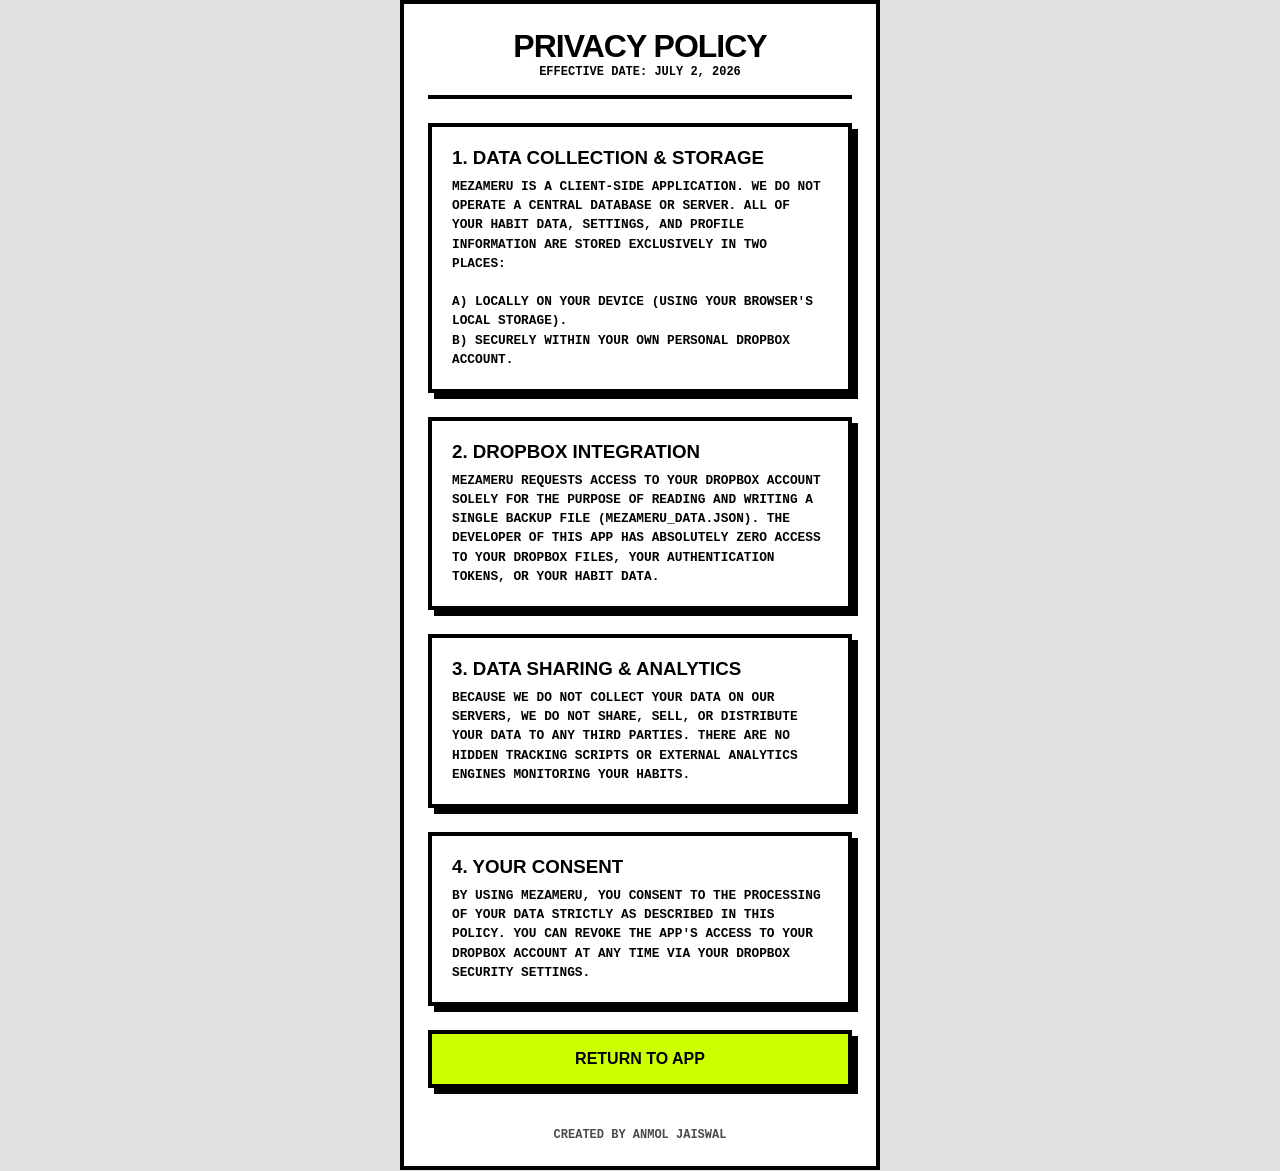
<file: privacy.html>
<!DOCTYPE html>
<html lang="en">
<head>
    <meta charset="UTF-8">
    <meta name="viewport" content="width=device-width, initial-scale=1.0, maximum-scale=1.0, user-scalable=no">
    <title>MEZAMERU - Privacy Policy</title>
    <link rel="stylesheet" href="styles.css">
    <meta name="theme-color" content="#ccff00">
</head>
<body style="height: auto; overflow-y: auto;">
    
    <div class="app-container" style="height: auto; min-height: 100vh; overflow-y: auto; padding: 24px; display: block;">
        
        <header class="brutal-header">
            <h1 class="section-title" style="font-size: 2rem;">PRIVACY POLICY</h1>
            <p class="mono-text">EFFECTIVE DATE: JULY 2, 2026</p>
        </header>

        <div class="brutal-box" style="padding: 20px; margin-bottom: 24px;">
            <h3 style="font-weight: 900; margin-bottom: 8px;">1. DATA COLLECTION & STORAGE</h3>
            <p class="mono-text" style="line-height: 1.5; font-size: 0.8rem;">
                MEZAMERU is a client-side application. We do not operate a central database or server. All of your habit data, settings, and profile information are stored exclusively in two places:
                <br><br>
                A) Locally on your device (using your browser's Local Storage).<br>
                B) Securely within your own personal Dropbox account.
            </p>
        </div>

        <div class="brutal-box" style="padding: 20px; margin-bottom: 24px;">
            <h3 style="font-weight: 900; margin-bottom: 8px;">2. DROPBOX INTEGRATION</h3>
            <p class="mono-text" style="line-height: 1.5; font-size: 0.8rem;">
                MEZAMERU requests access to your Dropbox account solely for the purpose of reading and writing a single backup file (<code>mezameru_data.json</code>). The developer of this app has absolutely zero access to your Dropbox files, your authentication tokens, or your habit data.
            </p>
        </div>

        <div class="brutal-box" style="padding: 20px; margin-bottom: 24px;">
            <h3 style="font-weight: 900; margin-bottom: 8px;">3. DATA SHARING & ANALYTICS</h3>
            <p class="mono-text" style="line-height: 1.5; font-size: 0.8rem;">
                Because we do not collect your data on our servers, we do not share, sell, or distribute your data to any third parties. There are no hidden tracking scripts or external analytics engines monitoring your habits.
            </p>
        </div>

        <div class="brutal-box" style="padding: 20px; margin-bottom: 24px;">
            <h3 style="font-weight: 900; margin-bottom: 8px;">4. YOUR CONSENT</h3>
            <p class="mono-text" style="line-height: 1.5; font-size: 0.8rem;">
                By using MEZAMERU, you consent to the processing of your data strictly as described in this policy. You can revoke the app's access to your Dropbox account at any time via your Dropbox Security settings.
            </p>
        </div>

        <a href="index.html" style="text-decoration: none;">
            <button class="brutal-btn action-btn" style="margin-top: 0;">RETURN TO APP</button>
        </a>

        <p class="watermark mono-text" style="margin-top: 40px; padding-top: 0;">CREATED BY ANMOL JAISWAL</p>

    </div>

</body>
</html>
</file>
<file: styles.css>
/* BRUTALIST ROOT VARIABLES */
:root {
    --bg: #ffffff;
    --fg: #000000;
    --acid: #ccff00; /* Toxic Green */
    --accent: #ff00ff; /* Hot Pink */
    --gray: #e0e0e0;
    
    --border-thick: 4px;
    --shadow-hard: 6px 6px 0px var(--fg);
    --shadow-pressed: 2px 2px 0px var(--fg);
    
    --nav-height: 70px;
    --font-main: "Helvetica Neue", Arial, sans-serif;
    --font-mono: "Courier New", Courier, monospace;
}

* { box-sizing: border-box; margin: 0; padding: 0; }

/* LOCK THE SCREEN FROM SCROLLING */
html, body {
    height: 100%;
    overflow: hidden; 
    overscroll-behavior-y: none; 
}

body { 
    background-color: var(--gray); 
    color: var(--fg); 
    display: flex; 
    justify-content: center; 
    font-family: var(--font-main);
    text-transform: uppercase;
}

.app-container { 
    width: 100%; 
    max-width: 480px; 
    height: 100dvh; 
    background-color: var(--bg); 
    position: relative; 
    display: flex; 
    flex-direction: column; 
    overflow: hidden; 
    border: var(--border-thick) solid var(--fg); 
}

/* --- Core Brutalist Classes --- */
.brutal-box {
    background: var(--bg);
    border: var(--border-thick) solid var(--fg);
    box-shadow: var(--shadow-hard);
}

.mono-text {
    font-family: var(--font-mono);
    font-size: 0.75rem;
    font-weight: 700;
}

.huge-text {
    font-size: 2rem;
    font-weight: 900;
}

/* New Brutal Box representation for stats and streaks */
.stat-pill {
    display: inline-flex;
    align-items: center;
    justify-content: center;
    background-color: var(--acid);
    padding: 6px 10px;
    border: 2px solid var(--fg);
    font-family: var(--font-mono);
    font-weight: 900;
    font-size: 0.75rem;
    text-transform: uppercase;
    line-height: normal;
    box-shadow: 2px 2px 0px var(--fg);
    white-space: nowrap;
}

/* Legacy highlight */
.highlight {
    background-color: var(--acid);
    padding: 4px 8px;
    display: inline-block;
    border: 2px solid var(--fg);
}

/* --- Remove Spin Buttons from Number Inputs --- */
input[type="number"]::-webkit-inner-spin-button,
input[type="number"]::-webkit-outer-spin-button {
    -webkit-appearance: none;
    margin: 0;
}
input[type="number"] {
    -moz-appearance: textfield; /* Firefox */
    appearance: textfield;
}

/* --- Login Screen --- */
.login-screen { position: fixed; top: 0; left: 0; width: 100%; height: 100%; background: var(--acid); display: none; justify-content: center; align-items: center; z-index: 2000; }
.login-screen.active { display: flex; }
.login-content { padding: 40px; text-align: center; display: flex; flex-direction: column; align-items: center; background: var(--bg); }
.login-content h1 { font-size: 3rem; font-weight: 900; margin-bottom: 10px; border-bottom: var(--border-thick) solid var(--fg); padding-bottom: 10px; }
.blink { animation: blinker 1s linear infinite; margin-top: 20px; background: var(--fg); color: var(--bg); padding: 5px; }
@keyframes blinker { 50% { opacity: 0; } }

/* --- Tabs Content --- */
.tab-content { flex: 1; overflow-y: auto; padding: 24px 24px calc(var(--nav-height) + 80px) 24px; display: none; }
.tab-content.active { display: block; }
.account-tab-flex.active { display: flex; flex-direction: column; }

/* --- Headers --- */
.brutal-header { margin-bottom: 24px; border-bottom: var(--border-thick) solid var(--fg); padding-bottom: 16px; text-align: center;}
.section-title { font-size: 2.2rem; font-weight: 900; letter-spacing: -1px; }

/* --- Horizontal Date Scroller --- */
.date-scroller-wrapper { 
    width: calc(100% + 48px); 
    margin: -24px -24px 20px -24px; 
    position: relative; 
    background: transparent; 
    border-bottom: var(--border-thick) solid var(--fg);
}
.date-scroller { 
    display: flex; 
    overflow-x: auto; 
    scroll-snap-type: x mandatory; 
    scrollbar-width: none; 
    gap: 12px; 
    padding: 24px calc(50% - 35px); 
}
.date-scroller::-webkit-scrollbar { display: none; } 

.date-item { flex: 0 0 auto; width: 70px; height: 80px; display: flex; flex-direction: column; align-items: center; justify-content: center; scroll-snap-align: center; border: var(--border-thick) solid var(--fg); background: var(--bg); cursor: pointer; box-shadow: 4px 4px 0px var(--fg); transition: transform 0.1s; position: relative; }
.date-item:active { transform: translate(2px, 2px); box-shadow: 2px 2px 0px var(--fg); }
.date-item.active { background: var(--acid); box-shadow: inset 4px 4px 0px rgba(0,0,0,0.1), 2px 2px 0px var(--fg); transform: translate(2px, 2px); }
.date-item-day { font-family: var(--font-mono); font-size: 0.7rem; font-weight: 800; border-bottom: 2px solid var(--fg); width: 100%; text-align: center; padding-bottom: 2px; margin-bottom: 4px;}
.date-item-num { font-size: 1.5rem; font-weight: 900; }

.dummy-item { 
    flex: 0 0 auto; 
    width: 70px; height: 80px; 
    display: flex; flex-direction: column; align-items: center; justify-content: center; 
    scroll-snap-align: center; 
    border: var(--border-thick) solid #999; 
    background: var(--gray); 
    pointer-events: none; 
    opacity: 0.5;
}
.dummy-item .date-item-day { font-family: var(--font-mono); font-size: 0.7rem; font-weight: 800; border-bottom: 2px solid #999; width: 100%; text-align: center; padding-bottom: 2px; margin-bottom: 4px; color: #777; }
.dummy-item .date-item-num { font-size: 1.5rem; font-weight: 900; color: #777; }

/* --- Filter Controls --- */
.filter-controls { display: flex; gap: 8px; margin-bottom: 24px; }
.filter-btn { flex: 1; background: var(--bg); border: var(--border-thick) solid var(--fg); padding: 12px 0; font-weight: 900; cursor: pointer; box-shadow: var(--shadow-hard); transition: all 0.1s; }
.filter-btn:active { transform: translate(4px, 4px); box-shadow: var(--shadow-pressed); }
.filter-btn.active { background: var(--fg); color: var(--bg); box-shadow: var(--shadow-pressed); transform: translate(4px, 4px); }

/* --- Analytics Controls & Chart --- */
.analytics-controls { display: flex; flex-wrap: wrap; gap: 8px; margin-bottom: 16px; }
.filter-btn-small { flex: 1; padding: 8px 4px; font-size: 0.7rem; font-family: var(--font-mono); }
.filter-btn-small.active { background: var(--fg); color: var(--bg); box-shadow: var(--shadow-pressed); transform: translate(4px, 4px); }
.custom-range-container { display: none; margin-bottom: 16px; }
.custom-range-container.active { display: flex; }
.chart-container { width: 100%; height: 250px; padding: 10px; background: var(--acid); margin-top: 16px; }

/* --- Habit Cards --- */
.empty-state { text-align: center; font-family: var(--font-mono); font-weight: bold; font-size: 0.9rem; padding: 30px; border: var(--border-thick) dashed var(--fg); background: var(--acid); }
.habit-card, .edit-habit-card { background: var(--bg); border: var(--border-thick) solid var(--fg); padding: 16px 20px; margin-bottom: 20px; display: flex; justify-content: space-between; align-items: center; cursor: pointer; box-shadow: var(--shadow-hard); transition: transform 0.1s, box-shadow 0.1s; }
.habit-card:active, .edit-habit-card:active { transform: translate(4px, 4px); box-shadow: var(--shadow-pressed); }
.habit-info h3, .edit-info h3 { font-size: 1.2rem; font-weight: 900; }

.status-btn { background: var(--bg); border: 3px solid var(--fg); padding: 6px 12px; font-family: var(--font-mono); font-weight: 800; font-size: 0.8rem; pointer-events: none; min-width: 90px; text-align: center; box-shadow: 3px 3px 0px var(--fg); }
.status-btn.COMPLETED { background: var(--acid); }
.status-btn.SKIPPED { background: var(--fg); color: var(--bg); text-decoration: line-through; }
.edit-indicator { font-size: 1.5rem; font-weight: bold; }
.edit-info p { font-family: var(--font-mono); font-weight: bold; font-size: 0.7rem; margin-top: 6px; }

/* --- Buttons & Inputs --- */
.brutal-btn { background: var(--acid); border: var(--border-thick) solid var(--fg); font-weight: 900; cursor: pointer; box-shadow: var(--shadow-hard); transition: all 0.1s; text-transform: uppercase; }
.brutal-btn:active { transform: translate(4px, 4px); box-shadow: var(--shadow-pressed); }

.fab-add-habit { position: absolute; bottom: calc(var(--nav-height) + 20px); left: 24px; right: 24px; width: calc(100% - 48px); padding: 16px; font-size: 1.1rem; }
.action-btn { width: 100%; padding: 16px; font-size: 1rem; margin-top: 12px; }
.outline-btn { background: var(--bg); }

.brutal-input { width: 100%; padding: 14px; border: var(--border-thick) solid var(--fg); background: var(--bg); font-family: var(--font-mono); font-weight: bold; font-size: 1rem; outline: none; text-transform: uppercase; box-shadow: inset 4px 4px 0px rgba(0,0,0,0.05); }
.brutal-input:focus { background: var(--acid); }

/* --- Day Selector --- */
.day-selector { display: flex; gap: 6px; justify-content: space-between; margin-top: 8px; }
.day-btn { flex: 1; aspect-ratio: 1; border: 3px solid var(--fg); background: var(--bg); font-family: var(--font-mono); font-weight: 900; font-size: 1rem; cursor: pointer; display: flex; align-items: center; justify-content: center; transition: all 0.1s; box-shadow: 2px 2px 0px var(--fg); outline: none; }
.day-btn:active { transform: translate(2px, 2px); box-shadow: 0px 0px 0px var(--fg); }
.day-btn.active { background: var(--acid); box-shadow: inset 3px 3px 0px rgba(0,0,0,0.1); border-width: 4px; }

/* --- Smart Precision Input --- */
.progress-input-group { display: flex; align-items: baseline; justify-content: flex-end; flex-wrap: wrap; }
.huge-input { width: 170px; max-width: 50vw; text-align: right; font-size: 2.5rem; font-weight: 900; background: var(--acid); border: 3px solid var(--fg); color: var(--fg); outline: none; font-family: var(--font-main); padding: 0 12px; box-shadow: inset 4px 4px 0px rgba(0,0,0,0.15); margin-right: 4px; border-radius: 0; appearance: none; -webkit-appearance: none;}
.huge-input:focus { background: var(--accent); color: var(--bg); }

.form-row { display: flex; gap: 12px; width: 100%; }
.form-group { flex: 1; display: flex; flex-direction: column; gap: 6px; margin-bottom: 12px; }

/* --- Account Tab --- */
.profile-section { padding: 40px 20px; margin-bottom: 24px; display: flex; flex-direction: column; align-items: center;}
.avatar { position: relative; width: 100px; height: 100px; border: var(--border-thick) solid var(--fg); box-shadow: 4px 4px 0px var(--fg); margin-bottom: 20px; background: var(--acid); display: flex; justify-content: center; align-items: center; cursor: pointer; overflow: hidden;}
.avatar i { font-size: 5rem; }
.avatar-edit-overlay { position: absolute; inset: 0; background: rgba(0, 0, 0, 0.7); display: flex; justify-content: center; align-items: center; opacity: 0; transition: opacity 0.2s; color: var(--acid); font-size: 2.5rem; }
.avatar:hover .avatar-edit-overlay { opacity: 1; }

.profile-name { text-align: center; font-size: 2rem; font-weight: 900; margin-bottom: 12px; background: transparent; border: 2px dashed transparent; outline: none; padding: 4px; width: 100%; font-family: var(--font-main); color: var(--fg); text-transform: uppercase; transition: all 0.2s; }
.profile-name:hover { border-color: var(--gray); }
.profile-name:focus { border: var(--border-thick) dashed var(--fg); background: var(--bg); }

.btn-logout { width: 100%; padding: 16px; background: var(--accent); color: var(--bg); font-size: 1rem; }
.watermark { text-align: center; margin-top: auto; padding-top: 40px; font-weight: 900; opacity: 0.7; }

/* --- Crop UI Overlay Style --- */
.crop-container { width: 100%; max-height: 50vh; background: var(--gray); border: var(--border-thick) solid var(--fg); margin-top: 12px; overflow: hidden; }

/* --- Bottom Navigation --- */
.bottom-nav { position: absolute; bottom: 0; width: 100%; height: var(--nav-height); background: var(--bg); display: flex; border-top: var(--border-thick) solid var(--fg); z-index: 10; }
.nav-item { flex: 1; background: none; border: none; border-right: var(--border-thick) solid var(--fg); display: flex; flex-direction: column; align-items: center; justify-content: center; gap: 4px; cursor: pointer; }
.nav-item:last-child { border-right: none; }
.nav-item i { font-size: 1.6rem; }
.nav-item span { font-family: var(--font-mono); font-weight: bold; font-size: 0.6rem; }
.nav-item.active { background: var(--fg); color: var(--acid); }

/* --- Bottom Sheets General --- */
.sheet-overlay { position: absolute; top: 0; left: 0; width: 100%; height: 100%; background: rgba(0, 0, 0, 0.7); z-index: 90; opacity: 0; pointer-events: none; }
.sheet-overlay.active { opacity: 1; pointer-events: auto; }
.bottom-sheet { position: absolute; bottom: -100%; left: 0; width: 100%; z-index: 100; transition: bottom 0.3s cubic-bezier(0, 0, 0, 1); padding-bottom: env(safe-area-inset-bottom); display: flex; flex-direction: column; max-height: 85vh; border-top: var(--border-thick) solid var(--fg); }
.bottom-sheet.active { bottom: -4px; }
.sheet-header { display: flex; justify-content: space-between; align-items: flex-start; padding: 20px; border-bottom: var(--border-thick) solid var(--fg); background: var(--acid); }
.sheet-header h3 { font-size: 1.5rem; font-weight: 900; }
.btn-close-sheet { background: var(--bg); border: 3px solid var(--fg); font-family: var(--font-mono); font-size: 1.2rem; font-weight: bold; cursor: pointer; padding: 4px 8px; box-shadow: 3px 3px 0px var(--fg); }
.btn-close-sheet:active { transform: translate(2px, 2px); box-shadow: 1px 1px 0px var(--fg); }
.sheet-content { padding: 20px; overflow-y: auto; background: var(--bg); }

/* --- Custom Drag Slider UI --- */
.slider-control { padding: 20px; margin-bottom: 12px; }
.slider-header { display: flex; justify-content: space-between; align-items: center; margin-bottom: 16px; flex-wrap: wrap; gap: 8px; }
.brutal-slider { -webkit-appearance: none; appearance: none; width: 100%; height: 8px; background: var(--fg); outline: none; cursor: pointer; border: 2px solid var(--fg); }
.brutal-slider::-webkit-slider-thumb { -webkit-appearance: none; appearance: none; width: 24px; height: 40px; background: var(--acid); cursor: grab; border: 3px solid var(--fg); }
.brutal-slider::-webkit-slider-thumb:active { cursor: grabbing; background: var(--accent); }
.brutal-slider::-moz-range-thumb { width: 24px; height: 40px; background: var(--acid); cursor: grab; border: 3px solid var(--fg); border-radius: 0; }
</file>
